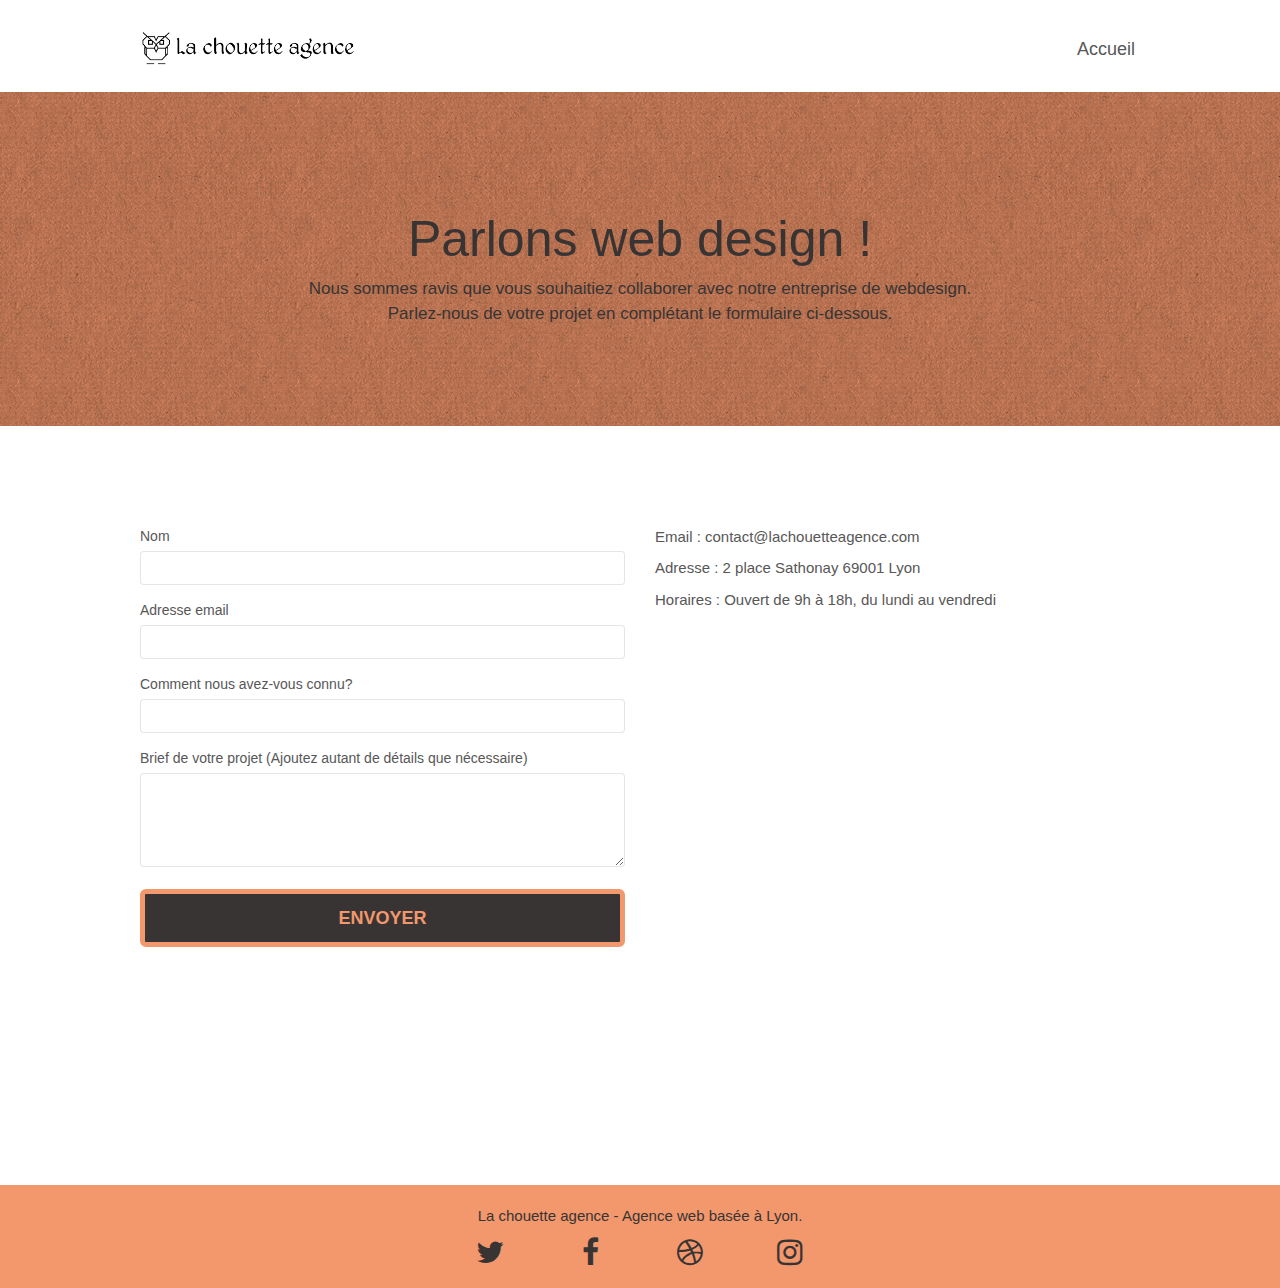
<file: Starting+website/Starting website/page2.html>
<!doctype html>
<html lang="fr">
	<head>
    	<meta charset="utf-8">
    	<meta name="keywords" content="seo, google, site web, site internet, agence web design paris lyon">
    	<meta name="description" content="La chouette agence est une entreprise de webdesign basée à Lyon">
    	<meta name="viewport" content="width=device-width, initial-scale=1.0, viewport-fit=cover">
		<meta name="robot" content="index, follow">
		<meta name="google-site-verification" content="">
		<script async src="https://googletagmanager.com/gtag/js.id?id=UA-170283617-1"></script>
	
		<link rel="canonical" href="https://fontenoy1745.github.io/P4_gautier_thierry/Starting+website/Starting%20website/">

    	<link rel="shortcut icon" type="image/png" href="favicon.jpg">
    
		<link rel="stylesheet" type="text/css" href="./css/bootstrap.css">
		<link rel="stylesheet" type="text/css" href="style.css">
		<link rel="stylesheet" type="text/css" href="./css/font-awesome.css">
		<link rel="stylesheet" type="text/css" href="./css/et-line.css">
    
		<script src="./js/jquery-2.1.0.js" defer=""></script>
		<script src="./js/bootstrap.js" defer=""></script>
		<script src="./js/blocs.js" defer=""></script>
		<script src="./js/jquery.touchSwipe.js" defer=""></script>
		<script src="./js/gmaps.js" defer=""></script>
    	<title>page2</title>
		<!-- Analytics -->
	</head>
	<!-- Analytics END -->

	<body>
	<!-- Principal conteneur -->
		<div class="page-container">   
				<!-- bloc-0 -->
				<header class="bloc bgc-white l-bloc" id="bloc-0">
				<div class="container bloc-sm">
					<nav class="navbar row">
						<div class="navbar-header">
							<a class="navbar-brand" href="index.html"><img src="img/la-chouette-agence.png" alt="Logo La chouette agence Entreprise webdesign Lyon" height="40"></a>
							<button id="nav-toggle" type="button" class="ui-navbar-toggle navbar-toggle" data-toggle="collapse" data-target=".navbar-1">
								<span class="sr-only">Toggle navigation</span>
								<span class="icon-bar"></span>
								<span class="icon-bar"></span>
								<span class="icon-bar"></span>
							</button>
						</div>
						<div class="collapse navbar-collapse navbar-1 special-dropdown-nav">
							<ul class="site-navigation nav navbar-nav">
								<li>
									<a href="index.html">Accueil</a>
								</li>					
							</ul>
						</div>
					</nav>
				</div>
				</header>
				<!--bloc-0 END-->
				<!--bloc-6-->
			<main>
				<section class="bloc bg-dots-bg bg-repeat bgc-atomic-tangerine d-bloc bloc-bg-texture texture-paper" id="bloc-6">
					<div class="container bloc-lg">
						<div class="">
							<div class="col-sm-12">
								<h1 class="text-center hero-bloc-text tc-white">
								Parlons web design !
								</h1>
								<p class="text-center mg-lg tc-white tight-width-whitespace">
								Nous sommes ravis que vous souhaitiez collaborer avec notre entreprise de webdesign.<br>
								Parlez-nous de votre projet en complétant le formulaire ci-dessous.
								</p>
							</div>
						</div>
					</div>
				</section>
				<!-- bloc-6 END -->
				<!-- bloc-7 -->
				<section class="bloc bgc-white l-bloc" id="bloc-7">
					<div class="container bloc-lg">
						<div class="row">
							<div class="col-sm-6">
								<form id="form_1" method="post" action="cible.php">
									<div class="form-group">
										<label for="name">
											Nom
										</label>
										<input type="text" id="name" class="form-control" required="">
									</div>
									<div class="form-group">
										<label for="email">
											Adresse email
										</label>
										<input id="email" class="form-control" type="email" required="">
									</div>
									<div class="form-group">
										<label for="comment">
											Comment nous avez-vous connu?
										</label>
										<input class="form-control" type="text" required="" id="comment">
									</div>
									<div class="form-group">
										<label for="message">
											Brief de votre projet (Ajoutez autant de détails que nécessaire)<br>
										</label><textarea id="message" class="form-control" rows="4" cols="50" required=""></textarea>
									</div>
									<button class="bloc-button btn btn-lg btn-block cta-hero btn-atomic-tangerine" type="submit">
										Envoyer
									</button>
								</form>
							</div>
							<div class="col-sm-6">
								<address>								
									<p>Email :<a href="mailto:contact@lachouetteagence.com"> contact@lachouetteagence.com</a></p>
									<p>Adresse : 2 place Sathonay 69001 Lyon</p>
									<p>Horaires : Ouvert de 9h à 18h, du lundi au vendredi</p>
								</address>
								<iframe src="https://www.google.com/maps/embed?pb=!1m18!1m12!1m3!1d2783.0831373652145!2d4.827978615567682!3d45.76952407910573!2m3!1f0!2f0!3f0!3m2!1i1024!2i768!4f13.1!3m3!1m2!1s0x47f4eb020f3664e9%3A0x13e3d71752922c1f!2s2%20Place%20Sathonay%2C%2069001%20Lyon!5e0!3m2!1sfr!2sfr!4v1591381054040!5m2!1sfr!2sfr" style="border:0;" allowfullscreen="" aria-hidden="false" tabindex="0" width="600" height="450"></iframe>
							</div>
						</div>
					</div>
				</section>
			</main>
			<!--bloc-7 END-->
			<!--ScrollToTop Button END-->
			<a class="bloc-button btn btn-d scrollToTop" onclick="scrollToTarget('1')"><span class="fa fa-chevron-up"></span></a>
			<!-- ScrollToTop Button END-->
			<!-- Footer - bloc-8 -->
			<div class="bloc bgc-atomic-tangerine d-bloc" id="bloc-8">
				<div class="container bloc-sm">
					<div class="">
						<div class="col-sm-12">
							<p class="text-center white">La chouette agence - Agence web basée à Lyon.<br></p>
						</div>
					</div>
					<div class="row row-no-gutters social">
						<div class="col-sm-3">
							<div class="text-center">
								<a href="#" class="fa fa-twitter icon-md" title="Lien vers le compte Twitter"></a>
							</div>
						</div>						
						<div class="col-sm-3">
							<div class="text-center">
								<a href="#" class="fa fa-facebook icon-md" title="Lien vers le compte Facebook"></a>
							</div>
						</div>
						<div class="col-sm-3">
							<div class="text-center">
								<a href="#" class="fa fa-dribbble icon-md" title="Lien vers le compte Dribble"></a>
							</div>
						</div>
						<div class="col-sm-3">
							<div class="text-center">
								<a href="#" class="fa fa-instagram icon-md" title="Lien vers le compte Instagram"></a>
							</div>
						</div>
					</div>
				</div>
			</div>
		</div>
	<!-- Footer - bloc-8 END -->
	<!-- Principal conteneur END -->
</body>
</html>
</file>
<file: Starting+website/Starting website/style.css>
body {
  margin: 0;
  padding: 0;
  background: #fff;
  overflow-x: hidden;
  -webkit-font-smoothing: antialiased;
  -moz-osx-font-smoothing: grayscale;
}
a,
button {
  transition: all 0.3s ease-in-out;
  outline: none !important;
}

a:hover {
  text-decoration: none;
  cursor: pointer;
}

#page-loading-blocs-notifaction {
  position: fixed;
  top: 0;
  bottom: 0;
  width: 100%;
  z-index: 100000;
  background: #ffffff url("img/pageload-spinner.gif") no-repeat center center;
}

.bloc {
  width: 100%;
  clear: both;
  background: 50% 50% no-repeat;
  padding: 0 50px;
  -webkit-background-size: cover;
  -moz-background-size: cover;
  -o-background-size: cover;
  background-size: cover;
  position: relative;
}

.bloc .container {
  padding-left: 0;
  padding-right: 0;
}

.bloc-lg {
  padding: 100px 50px;
}

.bloc-md {
  padding: 50px;
}

.bloc-sm {
  padding: 20px 50px;
}

.bg-center,
.bg-l-edge,
.bg-r-edge,
.bg-t-edge,
.bg-b-edge,
.bg-tl-edge,
.bg-bl-edge,
.bg-tr-edge,
.bg-br-edge,
.bg-repeat {
  -webkit-background-size: auto !important;
  -moz-background-size: auto !important;
  -o-background-size: auto !important;
  background-size: auto !important;
}

.bg-repeat {
  background: repeat;
}

.bg-t-edge {
  background: top no-repeat;
}

.bloc-bg-texture::before {
  content: "";
  background-size: 2px 2px;
  position: absolute;
  top: 0;
  bottom: 0;
  left: 0;
  right: 0;
}

.texture-paper::before {
  background: url("img/texture-paper.png");
  background-size: 280px 280px;
}

.b-parallax {
  background-attachment: fixed;
}

.d-bloc {
  color: rgb(56, 52, 52) !important;
}

.d-bloc button:hover,
.d-bloc button:focus {
  color: rgba(255, 255, 255, 0.9);
}

.d-bloc .icon-round,
.d-bloc .icon-square,
.d-bloc .icon-rounded,
.d-bloc .icon-semi-rounded-a,
.d-bloc .icon-semi-rounded-b {
  border-color: rgba(255, 255, 255, 0.9);
}

.d-bloc .divider-h span {
  border-color: rgba(255, 255, 255, 0.2);
}

.d-bloc .a-btn,
.d-bloc .navbar a,
.d-bloc .navbar-brand,
.d-bloc a .icon-sm,
.d-bloc a .icon-md,
.d-bloc a .icon-lg,
.d-bloc a .icon-xl,
.d-bloc h1 a,
.d-bloc h2 a,
.d-bloc h3 a,
.d-bloc h4 a,
.d-bloc h5 a,
.d-bloc h6 a,
.d-bloc p a {
  color: rgba(255, 255, 255, 1);
}

.d-bloc .a-btn:hover,
.d-bloc .navbar a:hover,
.d-bloc .navbar-brand:hover,
.d-bloc a:hover .icon-sm,
.d-bloc a:hover .icon-md,
.d-bloc a:hover .icon-lg,
.d-bloc a:hover .icon-xl,
.d-bloc h1 a:hover,
.d-bloc h2 a:hover,
.d-bloc h3 a:hover,
.d-bloc h4 a:hover,
.d-bloc h5 a:hover,
.d-bloc h6 a:hover,
.d-bloc p a:hover {
  color: rgba(0, 0, 0, 0.6);
}

.d-bloc .navbar-toggle .icon-bar {
  background: rgba(255, 255, 255, 1);
}

.d-bloc .btn-wire,
.d-bloc .btn-wire:hover {
  color: rgba(255, 255, 255, 1);
  border-color: rgba(255, 255, 255, 1);
}

.d-bloc .panel {
  color: rgba(0, 0, 0, 0.5);
}

.d-bloc .panel button:hover {
  color: rgba(0, 0, 0, 0.7);
}

.d-bloc .panel icon {
  border-color: rgba(0, 0, 0, 0.7);
}

.d-bloc .panel .divider-h span {
  border-color: rgba(0, 0, 0, 0.1);
}

.d-bloc .panel .a-btn {
  color: rgba(0, 0, 0, 0.6);
}

.d-bloc .panel .a-btn:hover {
  color: rgba(0, 0, 0, 1);
}

.d-bloc .panel .btn-wire,
.d-bloc .panel .btn-wire:hover {
  color: rgba(0, 0, 0, 0.7);
  border-color: rgba(0, 0, 0, 0.3);
}

.d-bloc .panel,
.l-bloc {
  color: rgba(0, 0, 0, 0.5);
}

.d-bloc .panel button:hover,
.l-bloc button:hover {
  color: rgba(0, 0, 0, 0.7);
}

.l-bloc .icon-round,
.l-bloc .icon-square,
.l-bloc .icon-rounded,
.l-bloc .icon-semi-rounded-a,
.l-bloc .icon-semi-rounded-b {
  border-color: rgba(0, 0, 0, 0.7);
}

.d-bloc .panel .divider-h span,
.l-bloc .divider-h span {
  border-color: rgba(0, 0, 0, 0.1);
}

.d-bloc .panel .a-btn,
.l-bloc .a-btn,
.l-bloc .navbar a,
.l-bloc .navbar-brand,
.l-bloc a .icon-sm,
.l-bloc a .icon-md,
.l-bloc a .icon-lg,
.l-bloc a .icon-xl,
.l-bloc h1 a,
.l-bloc h2 a,
.l-bloc h3 a,
.l-bloc h4 a,
.l-bloc h5 a,
.l-bloc h6 a,
.l-bloc p a {
  color: rgba(0, 0, 0, 0.6);
}

.d-bloc .panel .a-btn:hover,
.l-bloc .a-btn:hover,
.l-bloc .navbar a:hover,
.l-bloc .navbar-brand:hover,
.l-bloc a:hover .icon-sm,
.l-bloc a:hover .icon-md,
.l-bloc a:hover .icon-lg,
.l-bloc a:hover .icon-xl,
.l-bloc h1 a:hover,
.l-bloc h2 a:hover,
.l-bloc h3 a:hover,
.l-bloc h4 a:hover,
.l-bloc h5 a:hover,
.l-bloc h6 a:hover,
.l-bloc p a:hover {
  color: rgba(0, 0, 0, 1);
}

.l-bloc .navbar-toggle .icon-bar {
  color: rgba(0, 0, 0, 0.6);
}

.d-bloc .panel .btn-wire,
.d-bloc .panel .btn-wire:hover,
.l-bloc .btn-wire,
.l-bloc .btn-wire:hover {
  color: rgba(0, 0, 0, 0.7);
  border-color: rgba(0, 0, 0, 0.3);
}

.voffset {
  margin-top: 30px;
}

.voffset-lg {
  margin-top: 80px;
}

.row-no-gutters {
  margin-right: 0;
  margin-left: 0;
}

.row.row-no-gutters > [class^="col-"],
.row.row-no-gutters > [class*=" col-"] {
  padding-right: 0;
  padding-left: 0;
}

#bloc-1-hero h1 {
  font-size: 32px;
  color: white !important;
}

.navbar {
  margin-bottom: 0;
  z-index: 1;
}

.navbar-brand {
  height: auto;
  padding: 3px 15px;
  font-size: 25px;
  font-weight: normal;
  font-weight: 600;
  line-height: 44px;
}

.navbar-brand img {
  max-height: 200px;
  margin: 0 5px 0 0;
  display: inline;
}

.navbar-brand img[src$="svg"] {
  min-width: 100px;
}

.nav-center .navbar-brand img {
  margin: 0;
}

.navbar .nav {
  padding-top: 2px;
  margin-right: -16px;
  float: right;
  z-index: 1;
}

.nav > li {
  float: left;
  margin-top: 4px;
  font-size: 18px;
}

.navbar-nav .open .dropdown-menu > li > a {
  text-align: inherit;
}

.nav > li a:hover,
.nav > li a:focus {
  background: transparent;
  transform: scale(1.2);
  opacity: 0.5;
  -webkit-transition: 0.3s ease-in-out;
  transition: 0.3s ease-in-out;
}

.navbar-toggle {
  margin: 10px 10px 0 0;
  border: 0px;
}

.navbar-toggle:hover {
  background: transparent !important;
}

.navbar-toggle .icon-bar {
  background-color: rgba(0, 0, 0, 0.5);
  width: 26px;
}

.nav-invert .navbar .nav {
  float: left;
}

.nav-invert .navbar-header,
.nav-invert .navbar-brand {
  float: right;
  position: relative;
  z-index: 2;
}

@media (min-width: 768px) {
  .site-navigation {
    position: absolute;
    top: 50%;
    right: 20px;
    transform: translate(0, -50%);
    -webkit-transform: translateY(-50%);
  }
  .nav > li .dropdown-menu a,
  .nav > li .dropdown-menu a:hover {
    color: #484848;
  }
  .nav-invert .site-navigation {
    left: 0;
    right: 0;
  }
  .nav-center {
    text-align: center;
  }
  .nav-center .navbar-header {
    width: 100%;
  }
  .nav-center .navbar-header,
  .nav-center .navbar-brand,
  .nav-center .nav > li {
    float: none;
    display: inline-block;
  }
  .nav-center .site-navigation {
    position: relative;
    width: 100%;
    right: 0;
    margin-right: 0px;
    margin-top: 20px;
  }
  .nav-center.mini-nav .navbar-toggle {
    float: none;
    margin: 10px auto 0;
  }
}

.nav > li > .dropdown a {
  background: none !important;
  display: block;
  padding: 14px 15px;
}

nav .caret {
  margin: 0 5px;
}

.dropdown-menu .dropdown-menu {
  top: -8px;
  left: 100%;
}

.dropdown-menu .dropmenu-flow-right {
  top: 100%;
  left: 0;
  margin-left: -1px;
  border-top-left-radius: 0;
  border-top-right-radius: 0;
}

.dropdown-menu .dropdown span {
  border: 4px solid black;
  border-top-color: transparent;
  border-right-color: transparent;
  border-bottom-color: transparent;
  margin: 6px -5px 0 0 !important;
  float: right;
}

.mg-md {
  margin-top: 10px;
  margin-bottom: 20px;
}

.mg-lg {
  margin-top: 10px;
  margin-bottom: 40px;
}

.btn {
  margin: 0 5px 5px 0;
}

.btn.pull-right {
  margin: 0 0 5px 5px;
}

.btn-d,
.btn-d:hover,
.btn-d:focus {
  color: #fff;
  background: rgba(0, 0, 0, 0.3);
}

button {
  outline: none !important;
}

.btn-rd {
  border-radius: 40px;
}

.btn-clean {
  border: 1px solid rgba(0, 0, 0, 0.08);
  border-bottom-color: rgba(0, 0, 0, 0.1);
  text-shadow: 0 1px 0 rgba(0, 0, 1, 0.1);
  box-shadow: 0 1px 3px rgba(0, 0, 1, 0.25),
    inset 0 1px 0 0 rgba(255, 255, 255, 0.15);
}

.icon-md {
  font-size: 30px !important;
}

.icon-lg {
  font-size: 60px !important;
}

.sm-shadow {
  text-shadow: 0 1px 2px rgba(0, 0, 0, 0.3);
}

.panel-sq,
.panel-sq .panel-heading,
.panel-sq .panel-footer {
  border-radius: 0;
}

.panel-rd {
  border-radius: 30px;
}

.panel-rd .panel-heading {
  border-radius: 29px 29px 0 0;
}

.panel-rd .panel-footer {
  border-radius: 0 0 29px 29px;
}

.form-control {
  border-color: rgba(0, 0, 0, 0.1);
  box-shadow: none;
}

.scrollToTop {
  width: 40px;
  height: 40px;
  position: fixed;
  bottom: 20px;
  right: 20px;
  opacity: 0;
  z-index: 500;
  transition: all 0.3s ease-in-out;
}

.scrollToTop span {
  margin-top: 6px;
}

.showScrollTop {
  font-size: 14px;
  opacity: 1;
}

a[data-lightbox] {
  position: relative;
  display: block;
  text-align: center;
}

a[data-lightbox]:hover::before,
a[data-lightbox]:focus::before {
  content: "+";
  font-family: "HelveticaNeue-Light", "Helvetica Neue Light", "Helvetica Neue",
    Helvetica, Arial;
  font-size: 32px;
  width: 50px;
  height: 50px;
  margin-left: -25px;
  border-radius: 50%;
  background: rgba(0, 0, 0, 0.6);
  color: #fff;
  font-weight: 100;
  z-index: 1;
  position: absolute;
  top: 50%;
  transform: translateY(-50%);
  -webkit-transform: translateY(-50%);
}

a[data-lightbox]:hover img,
a[data-lightbox]:focus img {
  opacity: 0.6;
  -webkit-animation-fill-mode: none;
  animation-fill-mode: none;
}

#lightbox-modal {
  display: flex;
  align-items: center;
}

#lightbox-modal .modal-dialog {
  width: 90%;
  max-width: 900px;
  margin: 0 auto 0;
}

#lightbox-modal .modal-dialog img {
  max-height: 90vh;
  margin: 0 auto;
}

.lightbox-caption {
  padding: 20px;
  color: #fff;
  background: rgba(0, 0, 0, 0.5);
  position: absolute;
  left: 15px;
  right: 15px;
  bottom: 5px;
}

.close-lightbox {
  color: #fff;
  font-size: 30px;
  position: absolute;
  top: 20px;
  right: 20px;
  z-index: 20;
  background: rgba(0, 0, 0, 0.5);
  border: none;
  line-height: 30px;
  padding: 0 9px 5px;
  opacity: 0.3;
}

.close-lightbox:hover,
.next-lightbox:hover,
.prev-lightbox:hover {
  opacity: 1;
  color: #fff;
}

.next-lightbox,
.prev-lightbox {
  font-size: 20px;
  color: rgba(255, 255, 255, 0.9);
  background: rgba(0, 0, 0, 0.5);
  transition: all 0.2s ease-in-out;
  position: absolute;
  top: 45%;
  z-index: 1;
  opacity: 0.4;
}

.next-lightbox {
  padding: 6px 8px 1px 13px;
  right: 25px;
}

.prev-lightbox {
  padding: 6px 13px 1px 10px;
  left: 25px;
}

.snapshot-lb .modal-body {
  padding-bottom: 45px;
}

.snapshot-lb .lightbox-caption {
  padding: 0;
  color: rgba(0, 0, 0, 0.5);
  background: none;
}

h1,
h2,
h3,
h4,
h5,
h6,
p,
label,
.btn,
a {
  font-family: "helvetica";
  font-weight: 400;
  color: #575757 !important;
}

.container {
  max-width: 1000px;
}

.hero-bloc-text {
  font-size: 50px;
}

.hero-bloc-text-sub {
  font-size: 36px;
}

.statement-bloc-text {
  line-height: 26px;
  font-style: italic;
  font-size: 20px;
  text-align: center;
  font-weight: lighter;
  max-width: 520px;
  margin: auto auto auto auto;
}

p {
  font-size: 15px;
}
q {
  font-size: 22px;
  margin: auto;
  font-style: italic;
  color: black;
}
.text-center span {
  font-size: 25px;
  color: white;
}
.col-sm-4 strong {
  color: rgb(56, 52, 52) !important;
  text-align: left;
  font-size: 20px;
  margin-left: 35px;
}
.col-sm-4 a {
  font-size: 18px;
  color: rgb(56, 52, 52) !important;
}
.col-sm-4 li {
  color: white !important;
}
.col-sm-4 {
  margin-top: 20px;
}
.col-sm-4 a:hover,
.col-sm-4 a:focus {
  font-weight: bold;
  color: white !important;
}
address a:hover,
address a:focus {
  font-weight: bold;
}
#bloc-6 h1 {
  color: rgb(56, 52, 52) !important;
}
#bloc-6 p {
  color: rgb(56, 52, 52) !important;
  font-size: 17px;
}
#bloc-8 h2 {
  font-size: 20px;
  color: rgb(56, 52, 52) !important;
  margin-top: 0;
}
#bloc-5-cta {
  color: white;
}
.center-block {
  border-radius: 50%;
  border: 4px solid #f3976c;
}
.form-control:focus {
  background: #f3976c;
  color: black;
}
.navbar-header a:focus,
.navbar-header a:hover {
  background: transparent;
  transform: scale(1.2);
  opacity: 0.5;
  -webkit-transition: 0.3s ease-in-out;
  transition: 0.3s ease-in-out;
}

.col-sm-3 a:focus,
.col-sm-3 a:hover {
  color: white !important;
}

.icon-md {
  color: rgb(56, 52, 52) !important;
}

.tight-width-whitespace {
  max-width: 700px;
  margin: auto auto auto auto;
}
.h1 {
  font-size: 20px;
  font-family: "Open Sans";
}

.cta-hero {
  margin-top: 22px;
  color: #ffffff !important;
  text-transform: uppercase;
  padding: 12px 28px 12px 28px;
  font-size: 18px;
  font-weight: 700;
}

.social {
  max-width: 400px;
  margin: auto auto auto auto;
}

h2 {
  font-size: 22px;
  line-height: 1.4em;
}

h3 {
  font-size: 18px;
  text-transform: uppercase;
  font-weight: 700;
  color: #333333 !important;
}

.med-width-whitespace {
  max-width: 800px;
  margin: auto auto auto auto;
  box-shadow: 0px 0px 0px #000000;
}

h1 {
  color: #333333 !important;
}

h4 {
  color: #333333 !important;
}

.icons {
  margin-bottom: 14px;
  margin-top: 24px;
}

.white {
  color: rgb(56, 52, 52) !important;
}

.portfolio-thumb {
  margin-bottom: 24px;
}

.portfolio-row {
  margin-bottom: 44px;
  margin-top: 50px;
}

.avatar {
  box-shadow: 0px 4px 9px rgba(0, 0, 0, 0.3);
}

.black-background {
  background-color: rgba(0, 0, 0, 0.4);
  padding: 40px 40px 40px 40px;
}

.bold-link {
  font-weight: 900;
  text-decoration: underline !important;
}

.bgc-white {
  background-color: #ffffff;
}

.bgc-dark-slate-blue {
  background-color: #364577;
}

.bgc-atomic-tangerine {
  background-color: #f3976c;
}

.tc-white {
  color: #f3976c !important;
}
.tc-white-bottom {
  color: white !important;
  font-size: 25px;
  font-weight: bolder;
  width: 50%;
  margin: auto;
}
.btn-atomic-tangerine {
  background: rgb(56, 52, 52) !important;
  color: #f3976c !important;
  border-color: #f3976c !important;
  border: 5px solid red;
}

.btn-atomic-tangerine:hover,
.btn-atomic-tangerine:focus {
  background: white !important;
  color: #f3976c !important;
}

.ltc-white {
  color: #ffffff !important;
}

.ltc-white:hover,
.ltc-white:focus {
  color: #cccccc !important;
}

.ltc-atomic-tangerine {
  color: #f3976c !important;
}

.ltc-atomic-tangerine:hover,
.ltc-atomic-tangerine:focus {
  color: #c27956 !important;
}

.icon-dark-slate-blue {
  color: #364577 !important;
  border-color: #364577 !important;
}

.bg-dots-bg {
  background-image: url("img/dots-bg.png");
}

.bg-lines-h2-bg {
  background-image: url("img/lines-h2-bg.png");
}

.bg-banniere {
  background-image: url("img/la-chouette-agence-banniere.jpg");
}

.bg-presentation {
  background-image: url("img/image-de-presentation.jpg");
}

@media (max-width: 1024px) {
  .bloc {
    padding-left: 20px;
    padding-right: 20px;
  }
  .bloc.full-width-bloc,
  .bloc-tile-2.full-width-bloc .container,
  .bloc-tile-3.full-width-bloc .container,
  .bloc-tile-4.full-width-bloc .container {
    padding-left: 0;
    padding-right: 0;
  }
  iframe {
    width: 400px;
    height: 300px;
  }
}

@media (max-width: 992px) and (min-width: 768px) {
  .navbar .nav {
    max-width: 80%;
  }
  .nav-center.navbar .nav {
    max-width: 100%;
  }
  iframe {
    width: 300px;
    height: 225px;
  }
}
@media (max-width: 991px) {
  .container {
    width: 100%;
  }
  .b-parallax {
    background-attachment: scroll;
  }
  .page-container,
  #hero-bloc {
    overflow-x: hidden;
    position: relative;
  }
  .bloc-group,
  .bloc-group .bloc {
    display: block;
    width: 100%;
  }
  .bloc-fill-screen .fill-bloc-top-edge,
  .bloc-fill-screen .fill-bloc-bottom-edge {
    padding: 0 20px;
  }
  .tc-white-bottom {
    width: 75%;
  }
}

@media (max-width: 767px) {
  .page-container {
    overflow-x: hidden;
    position: relative;
  }
  h1,
  h2,
  h3,
  h4,
  h5,
  h6,
  p,
  #disqus_thread {
    padding-left: 10px !important;
    padding-right: 10px !important;
  }
  .b-parallax {
    background-attachment: scroll;
  }
  .navbar .nav {
    padding-top: 0;
    border-top: 1px solid rgba(0, 0, 0, 0.2);
    float: none !important;
  }
  .navbar.row {
    margin-left: 0;
    margin-right: 0;
  }
  .site-navigation {
    position: inherit;
    transform: none;
    -webkit-transform: none;
    -ms-transform: none;
  }
  .nav > li {
    margin-top: 0;
    border-bottom: 1px solid rgba(0, 0, 0, 0.1);
    background: rgba(0, 0, 0, 0.05);
    text-align: left;
    padding-left: 15px;
    width: 100%;
  }
  .nav > li:hover {
    background: rgba(0, 0, 0, 0.08);
  }
  .dropdown .dropdown a .caret {
    float: none;
    margin: 5px 0 0 10px !important;
    border: 4px solid black;
    border-bottom-color: transparent;
    border-right-color: transparent;
    border-left-color: transparent;
  }
  #hero-bloc .navbar .nav {
    background: rgba(0, 0, 0, 0.8);
  }
  #hero-bloc .navbar .nav a {
    color: rgba(255, 255, 255, 0.6);
  }
  .hero {
    padding: 50px 0;
  }
  .hero-nav {
    left: -1px;
    right: -1px;
  }
  .navbar-collapse {
    padding: 0;
    overflow-x: hidden;
    -webkit-box-shadow: none;
    box-shadow: none;
  }
  .navbar-brand img {
    max-height: 40px;
    width: auto;
  }
  .nav-invert .navbar-header {
    float: none;
    width: 100%;
  }
  .nav-invert .navbar-toggle {
    float: left;
    margin-left: 10px;
  }
  .bloc {
    padding-left: 0;
    padding-right: 0;
  }
  .bloc-xxl,
  .bloc-xl,
  .bloc-lg {
    padding: 40px 0;
  }
  .bloc-sm,
  .bloc-md {
    padding-left: 0;
    padding-right: 0;
  }
  .bloc-tile-2 .container,
  .bloc-tile-3 .container,
  .bloc-tile-4 .container,
  .bloc-fill-screen .fill-bloc-top-edge,
  .bloc-fill-screen .fill-bloc-bottom-edge {
    padding-left: 0;
    padding-right: 0;
  }
  .a-block {
    padding: 0 10px;
  }
  .btn-dwn {
    display: none;
  }
  .voffset {
    margin-top: 5px;
  }
  .voffset-md {
    margin-top: 20px;
  }
  .voffset-lg {
    margin-top: 30px;
  }
  form {
    padding: 5px;
  }
  .close-lightbox {
    display: inline-block;
  }
  .blocsapp-device-iphone5 {
    background-size: 216px 425px;
    padding-top: 60px;
    width: 216px;
    height: 425px;
  }
  .blocsapp-device-iphone5 img {
    width: 180px;
    height: 320px;
  }
  .col-sm-4 h4 {
    margin-left: 0;
  }
  .col-sm-4 {
    margin: auto;
  }
}

@media (max-width: 400px) {
  .bloc {
    padding-left: 0;
    padding-right: 0;
  }
  .tc-white-bottom {
    width: 90%;
  }
}

@media (max-width: 767px) {
  .bloc-mob-center-text {
    text-align: center;
  }
  .row-no-gutters {
    display: flex;
    flex-direction: row;
    justify-content: space-between;
  }
  .portfolio-row img {
    width: auto;
    margin: auto;
  }
  iframe {
    width: 100%;
  }
  #bloc-2-services h2 {
    width: 80%;
    margin: auto;
  }
  q {
    font-size: 17px;
  }
  address {
    text-align: center;
  }
}
</file>
<file: Starting+website/Starting website/css/et-line.css>
@font-face {
    font-family: et-line;
    src: url(../fonts/et-line.eot);
    src: url(../fonts/et-line.eot?#iefix) format('embedded-opentype'), url(../fonts/et-line.woff) format('woff'), url(../fonts/et-line.ttf) format('truetype'), url(../fonts/et-line.svg#et-line) format('svg');
    font-weight: 400;
    font-style: normal
}

.et-icon-adjustments,
.et-icon-alarmclock,
.et-icon-anchor,
.et-icon-aperture,
.et-icon-attachment,
.et-icon-bargraph,
.et-icon-basket,
.et-icon-beaker,
.et-icon-bike,
.et-icon-book-open,
.et-icon-briefcase,
.et-icon-browser,
.et-icon-calendar,
.et-icon-camera,
.et-icon-caution,
.et-icon-chat,
.et-icon-circle-compass,
.et-icon-clipboard,
.et-icon-clock,
.et-icon-cloud,
.et-icon-compass,
.et-icon-desktop,
.et-icon-dial,
.et-icon-document,
.et-icon-documents,
.et-icon-download,
.et-icon-dribbble,
.et-icon-edit,
.et-icon-envelope,
.et-icon-expand,
.et-icon-facebook,
.et-icon-flag,
.et-icon-focus,
.et-icon-gears,
.et-icon-genius,
.et-icon-gift,
.et-icon-global,
.et-icon-globe,
.et-icon-googleplus,
.et-icon-grid,
.et-icon-happy,
.et-icon-hazardous,
.et-icon-heart,
.et-icon-hotairballoon,
.et-icon-hourglass,
.et-icon-key,
.et-icon-laptop,
.et-icon-layers,
.et-icon-lifesaver,
.et-icon-lightbulb,
.et-icon-linegraph,
.et-icon-linkedin,
.et-icon-lock,
.et-icon-magnifying-glass,
.et-icon-map,
.et-icon-map-pin,
.et-icon-megaphone,
.et-icon-mic,
.et-icon-mobile,
.et-icon-newspaper,
.et-icon-notebook,
.et-icon-paintbrush,
.et-icon-paperclip,
.et-icon-pencil,
.et-icon-phone,
.et-icon-picture,
.et-icon-pictures,
.et-icon-piechart,
.et-icon-presentation,
.et-icon-pricetags,
.et-icon-printer,
.et-icon-profile-female,
.et-icon-profile-male,
.et-icon-puzzle,
.et-icon-quote,
.et-icon-recycle,
.et-icon-refresh,
.et-icon-ribbon,
.et-icon-rss,
.et-icon-sad,
.et-icon-scissors,
.et-icon-scope,
.et-icon-search,
.et-icon-shield,
.et-icon-speedometer,
.et-icon-strategy,
.et-icon-streetsign,
.et-icon-tablet,
.et-icon-target,
.et-icon-telescope,
.et-icon-toolbox,
.et-icon-tools,
.et-icon-tools-2,
.et-icon-trophy,
.et-icon-tumblr,
.et-icon-twitter,
.et-icon-upload,
.et-icon-video,
.et-icon-wallet,
.et-icon-wine {
    font-family: et-line;
    speak: none;
    font-style: normal;
    font-weight: 400;
    font-variant: normal;
    text-transform: none;
    line-height: 1;
    -webkit-font-smoothing: antialiased;
    -moz-osx-font-smoothing: grayscale;
    display: inline-block
}

.et-icon-mobile:before {
    content: "\e000"
}

.et-icon-laptop:before {
    content: "\e001"
}

.et-icon-desktop:before {
    content: "\e002"
}

.et-icon-tablet:before {
    content: "\e003"
}

.et-icon-phone:before {
    content: "\e004"
}

.et-icon-document:before {
    content: "\e005"
}

.et-icon-documents:before {
    content: "\e006"
}

.et-icon-search:before {
    content: "\e007"
}

.et-icon-clipboard:before {
    content: "\e008"
}

.et-icon-newspaper:before {
    content: "\e009"
}

.et-icon-notebook:before {
    content: "\e00a"
}

.et-icon-book-open:before {
    content: "\e00b"
}

.et-icon-browser:before {
    content: "\e00c"
}

.et-icon-calendar:before {
    content: "\e00d"
}

.et-icon-presentation:before {
    content: "\e00e"
}

.et-icon-picture:before {
    content: "\e00f"
}

.et-icon-pictures:before {
    content: "\e010"
}

.et-icon-video:before {
    content: "\e011"
}

.et-icon-camera:before {
    content: "\e012"
}

.et-icon-printer:before {
    content: "\e013"
}

.et-icon-toolbox:before {
    content: "\e014"
}

.et-icon-briefcase:before {
    content: "\e015"
}

.et-icon-wallet:before {
    content: "\e016"
}

.et-icon-gift:before {
    content: "\e017"
}

.et-icon-bargraph:before {
    content: "\e018"
}

.et-icon-grid:before {
    content: "\e019"
}

.et-icon-expand:before {
    content: "\e01a"
}

.et-icon-focus:before {
    content: "\e01b"
}

.et-icon-edit:before {
    content: "\e01c"
}

.et-icon-adjustments:before {
    content: "\e01d"
}

.et-icon-ribbon:before {
    content: "\e01e"
}

.et-icon-hourglass:before {
    content: "\e01f"
}

.et-icon-lock:before {
    content: "\e020"
}

.et-icon-megaphone:before {
    content: "\e021"
}

.et-icon-shield:before {
    content: "\e022"
}

.et-icon-trophy:before {
    content: "\e023"
}

.et-icon-flag:before {
    content: "\e024"
}

.et-icon-map:before {
    content: "\e025"
}

.et-icon-puzzle:before {
    content: "\e026"
}

.et-icon-basket:before {
    content: "\e027"
}

.et-icon-envelope:before {
    content: "\e028"
}

.et-icon-streetsign:before {
    content: "\e029"
}

.et-icon-telescope:before {
    content: "\e02a"
}

.et-icon-gears:before {
    content: "\e02b"
}

.et-icon-key:before {
    content: "\e02c"
}

.et-icon-paperclip:before {
    content: "\e02d"
}

.et-icon-attachment:before {
    content: "\e02e"
}

.et-icon-pricetags:before {
    content: "\e02f"
}

.et-icon-lightbulb:before {
    content: "\e030"
}

.et-icon-layers:before {
    content: "\e031"
}

.et-icon-pencil:before {
    content: "\e032"
}

.et-icon-tools:before {
    content: "\e033"
}

.et-icon-tools-2:before {
    content: "\e034"
}

.et-icon-scissors:before {
    content: "\e035"
}

.et-icon-paintbrush:before {
    content: "\e036"
}

.et-icon-magnifying-glass:before {
    content: "\e037"
}

.et-icon-circle-compass:before {
    content: "\e038"
}

.et-icon-linegraph:before {
    content: "\e039"
}

.et-icon-mic:before {
    content: "\e03a"
}

.et-icon-strategy:before {
    content: "\e03b"
}

.et-icon-beaker:before {
    content: "\e03c"
}

.et-icon-caution:before {
    content: "\e03d"
}

.et-icon-recycle:before {
    content: "\e03e"
}

.et-icon-anchor:before {
    content: "\e03f"
}

.et-icon-profile-male:before {
    content: "\e040"
}

.et-icon-profile-female:before {
    content: "\e041"
}

.et-icon-bike:before {
    content: "\e042"
}

.et-icon-wine:before {
    content: "\e043"
}

.et-icon-hotairballoon:before {
    content: "\e044"
}

.et-icon-globe:before {
    content: "\e045"
}

.et-icon-genius:before {
    content: "\e046"
}

.et-icon-map-pin:before {
    content: "\e047"
}

.et-icon-dial:before {
    content: "\e048"
}

.et-icon-chat:before {
    content: "\e049"
}

.et-icon-heart:before {
    content: "\e04a"
}

.et-icon-cloud:before {
    content: "\e04b"
}

.et-icon-upload:before {
    content: "\e04c"
}

.et-icon-download:before {
    content: "\e04d"
}

.et-icon-target:before {
    content: "\e04e"
}

.et-icon-hazardous:before {
    content: "\e04f"
}

.et-icon-piechart:before {
    content: "\e050"
}

.et-icon-speedometer:before {
    content: "\e051"
}

.et-icon-global:before {
    content: "\e052"
}

.et-icon-compass:before {
    content: "\e053"
}

.et-icon-lifesaver:before {
    content: "\e054"
}

.et-icon-clock:before {
    content: "\e055"
}

.et-icon-aperture:before {
    content: "\e056"
}

.et-icon-quote:before {
    content: "\e057"
}

.et-icon-scope:before {
    content: "\e058"
}

.et-icon-alarmclock:before {
    content: "\e059"
}

.et-icon-refresh:before {
    content: "\e05a"
}

.et-icon-happy:before {
    content: "\e05b"
}

.et-icon-sad:before {
    content: "\e05c"
}

.et-icon-facebook:before {
    content: "\e05d"
}

.et-icon-twitter:before {
    content: "\e05e"
}

.et-icon-googleplus:before {
    content: "\e05f"
}

.et-icon-rss:before {
    content: "\e060"
}

.et-icon-tumblr:before {
    content: "\e061"
}

.et-icon-linkedin:before {
    content: "\e062"
}

.et-icon-dribbble:before {
    content: "\e063"
}
</file>
